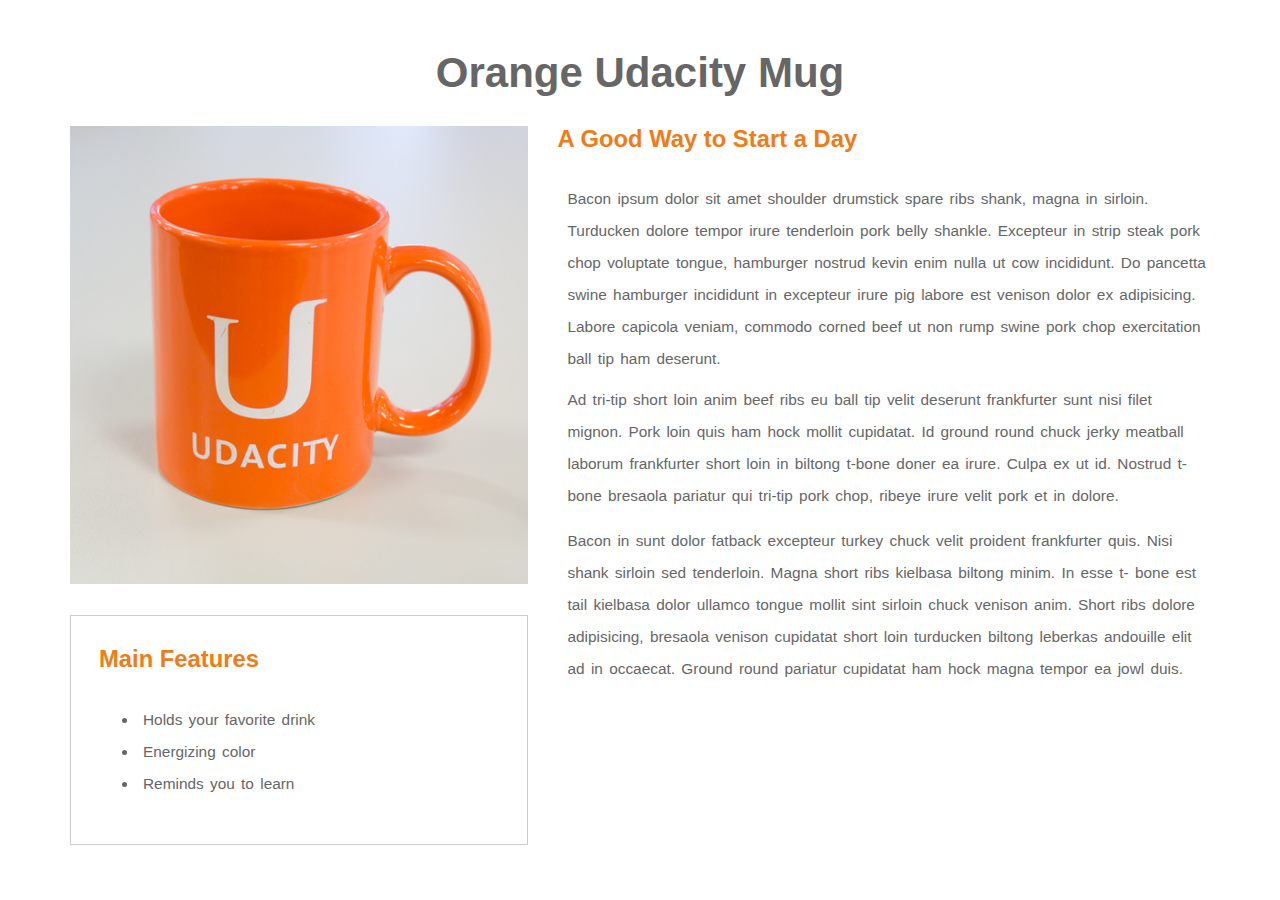
<file: P1 - Mockup to Website/index.html>
<!DOCTYPE html>
<html>
  <head>
      <meta charset="UTF-8">
      <meta name="viewport" content="width=device-width, initial-scale=1">
      <title>Mockup Portfolio Page</title>
      <link rel="stylesheet" href="css/bootstrap.min.css">
      <link rel="stylesheet" href="css/main.css">
  </head>
  <body>
    <div class="container">
      
      <div class="row">
        <div class="col-md-12 text-center">
          <h1>Orange Udacity Mug</h1>
        </div>
      </div>

      <div class="row">
        <div class="col-md-5">
        <img class='img-responsive' src="images/mug.png">

        <div class='block-border'>
          <h2>Main Features</h2>
          <ul>
            <li>Holds your favorite drink</li>
            <li>Energizing color</li>
            <li>Reminds you to learn</li>
          </ul>
        </div>

        </div>
        
        <div class="col-md-7">
          <h2>A Good Way to Start a Day</h2>
          <p class="lead lead-1">
Bacon ipsum dolor sit amet shoulder drumstick spare ribs shank, magna in sirloin. Turducken dolore tempor irure tenderloin pork belly shankle. Excepteur in strip steak pork chop voluptate tongue, hamburger nostrud kevin enim nulla ut cow incididunt. Do pancetta swine hamburger incididunt in excepteur irure pig labore est venison dolor ex adipisicing. Labore capicola veniam, commodo corned beef ut non rump swine pork chop exercitation ball tip ham deserunt.
          </p>

          <p class="lead lead-2">
Ad tri-tip short loin anim beef ribs eu ball tip velit deserunt frankfurter sunt nisi filet mignon. Pork loin quis ham hock mollit cupidatat. Id ground round chuck jerky meatball laborum frankfurter short loin in biltong t-bone doner ea irure. Culpa ex ut id. Nostrud t-bone bresaola pariatur qui tri-tip pork chop, ribeye irure velit pork et in dolore.
          </p>

          <p class="lead lead-3">
Bacon in sunt dolor fatback excepteur turkey chuck velit proident frankfurter quis. Nisi shank sirloin sed tenderloin. Magna short ribs kielbasa biltong minim. In esse t- bone est tail kielbasa dolor ullamco tongue mollit sint sirloin chuck venison anim. Short ribs dolore adipisicing, bresaola venison cupidatat short loin turducken biltong leberkas andouille elit ad in occaecat. Ground round pariatur cupidatat ham hock magna tempor ea jowl duis.
          </p>
        </div>
      </div>
  </body>
</html>
</file>
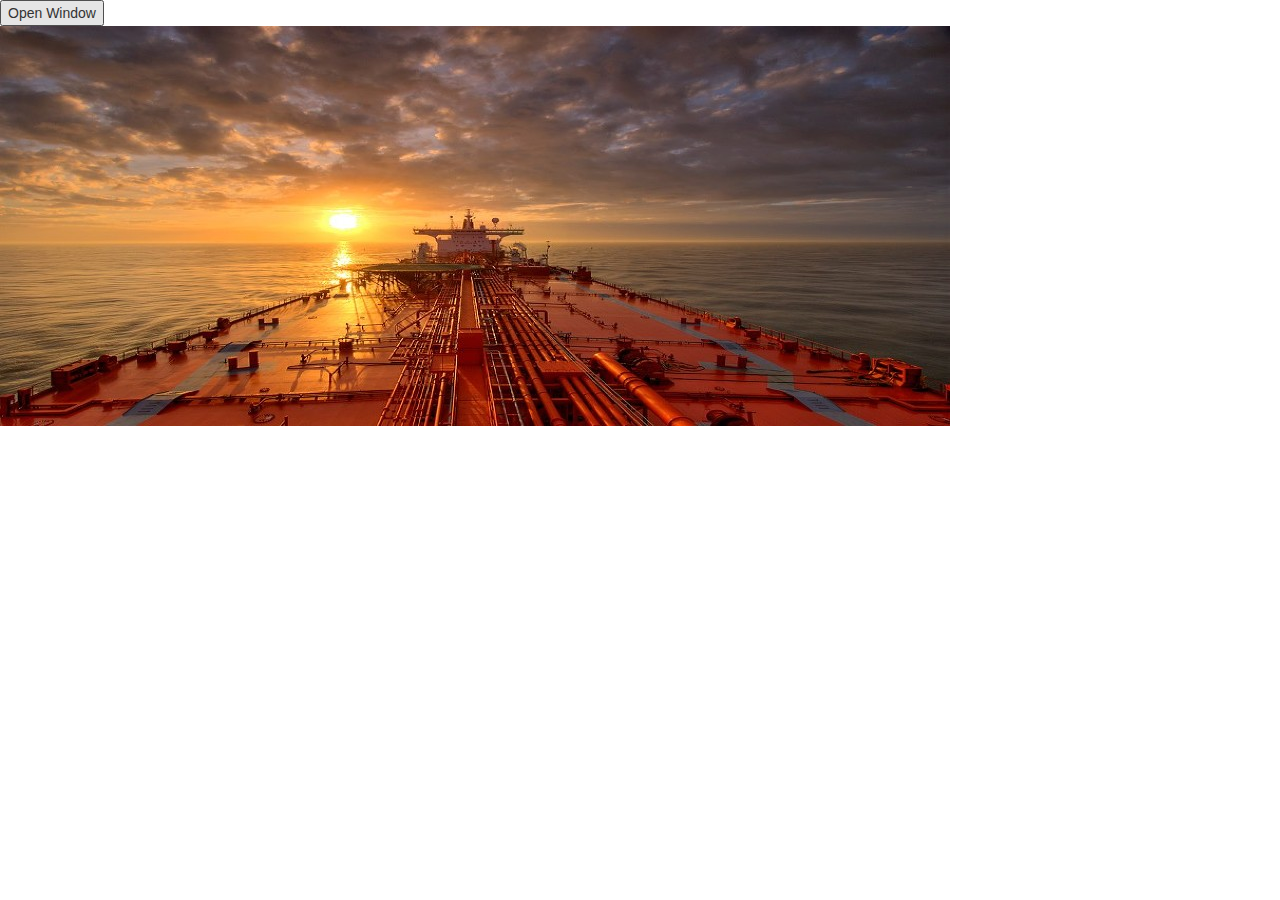
<file: portfolio-test-simple-framework/index.html>
<!DOCTYPE html>
<html lang='en'>
<head>
	<meta charset='utf-8'>
	<title>Test Portfolio</title>
	<script type="text/javascript" src="js/jquery.js"></script>
	<link rel="stylesheet" type="text/css" href="css/bootstrap.min.css"/>
	<script type="text/javascript" src="js/bootstrap.min.js"></script>
</head>
<body>

<time>


<button type="button" class="btn btn-primary" data-toggle="modal" data-target="#project1">Open Window</button>
<img class="img-responsive" src="img/main.jpg" data-toggle="modal" data-target="#project1">

<!-- Modal -->
<div class="modal fade" id="project1" tabindex="-1" role="dialog" aria-labelledby="myModalLabel" aria-hidden="true">
  <div class="modal-dialog">
    <div class="modal-content">
      <div class="modal-header">
        <h4 class="modal-title" id="myModalLabel">Favorite App Page</h4>
      </div>
      <div class="modal-body">
        <img class="img-responsive" src="img/main.jpg">
        This was my first project in this class. I learned a lot about HTML and CSS.
      </div>
      <div class="modal-footer">
        <button type="button" class="btn btn-default" data-dismiss="modal">Close</button>
      </div>
    </div>
  </div>
</div>
</body>
</html>
</file>
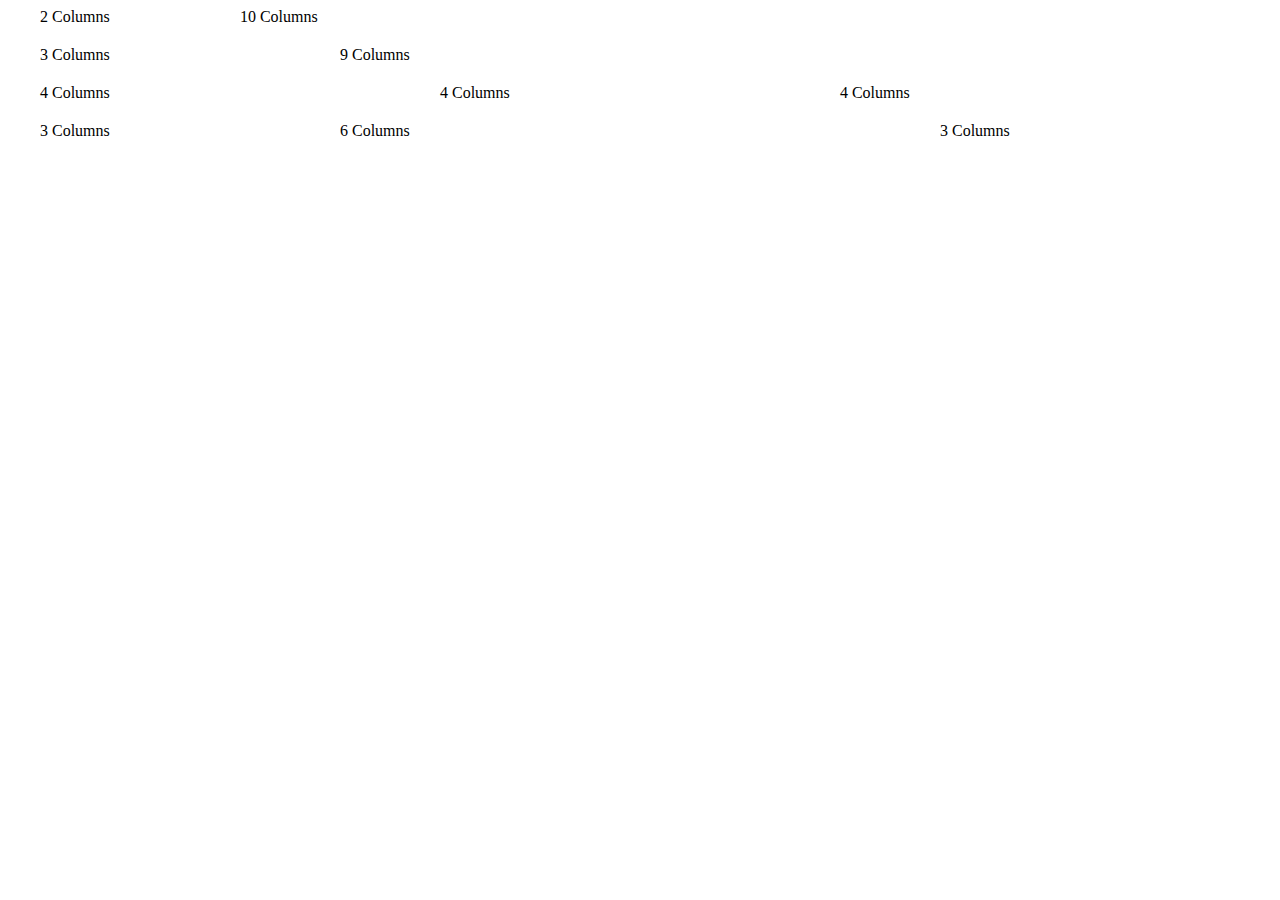
<file: portfolio-test-simple-framework/framework/test.html>
<!DOCTYPE html>
<html>
<head>
  <meta charset="utf-8">
  <title>Framework Test Page</title>
  <link rel="stylesheet" href="css/main.css">
</head>
<body>
  <div class="grid">
    <div class="row">
      <div class="col-2">2 Columns</div>
      <div class="col-10">10 Columns</div>
    </div>
    <div class="row">
      <div class="col-3">3 Columns</div>
      <div class="col-9">9 Columns</div>
    </div>
    <div class="row">
      <div class="col-4">4 Columns</div>
      <div class="col-4">4 Columns</div>
      <div class="col-4">4 Columns</div>
    </div>
    <div class="row">
      <div class="col-3">3 Columns</div>
      <div class="col-6">6 Columns</div>
      <div class="col-3">3 Columns</div>
    </div>
  </div>
</body>
</html>
</file>
<file: P1 - Mockup to Website/css/main.css>
body{
	font-family: Kalimati, Verdana, sans-serif;
	color: #666666;
}

h1{
	margin-top: 50px;
	font-weight: bold;
	font-size: 3em;
}

h2{
	color: #F07C17;
	font-weight: bold;
	font-size: 1.7em;
}

img{
	margin-top: 20px;
}

p.lead{
	font-size: 1.1em;
	line-height: 32px;
	padding: 0px 0px 0px 10px;
	word-spacing: 2px;
}

p.lead-1{
	margin-top: 31px;
}

p.lead-2{
	margin-top: -11px;
}

p.lead-3{
	margin-top: -7px;
}

.block-border{
	border: 1px solid #CCCCCC;
	margin-top: 31px;
	padding: 20px;
}

.block-border h2{
	position: relative;
    bottom: 10px;
    left: 8px;
}

.block-border ul li{
    position: relative;
    bottom: -12px;
    left: 7px;
    padding: 5px;
    font-size: 1.1em;
    word-spacing: 2px;
}

.block-border ul{
    margin-bottom: 36px;
}
</file>
<file: portfolio-test-simple-framework/framework/css/main.css>
* {
    -webkit-box-sizing: border-box;
    -moz-box-sizing: border-box;
    -ms-box-sizing: border-box;
    box-sizing: border-box;
}

.grid {
    margin: 0 auto;
    max-width: 1200px;
    width: 100%;
}

.row {
    width: 100%;
    margin-bottom: 20px;
    display: flex;
    flex-wrap: wrap;
}

.col-1 {
    width: 8.33%;
}

.col-2 {
    width: 16.66%;
}

.col-3 {
    width: 25%;
}

.col-4 {
    width: 33.33%;
}

.col-5 {
    width: 41.66%;
}

.col-6 {
    width: 50%;
}

.col-7 {
    width: 58.33%;
}

.col-8 {
    width: 66.66%;
}

.col-9 {
    width: 75%;
}

.col-10 {
    width: 83.33%;
}

.col-11 {
    width: 91.66%;
}

.col-12 {
    width: 100%;
}
</file>
